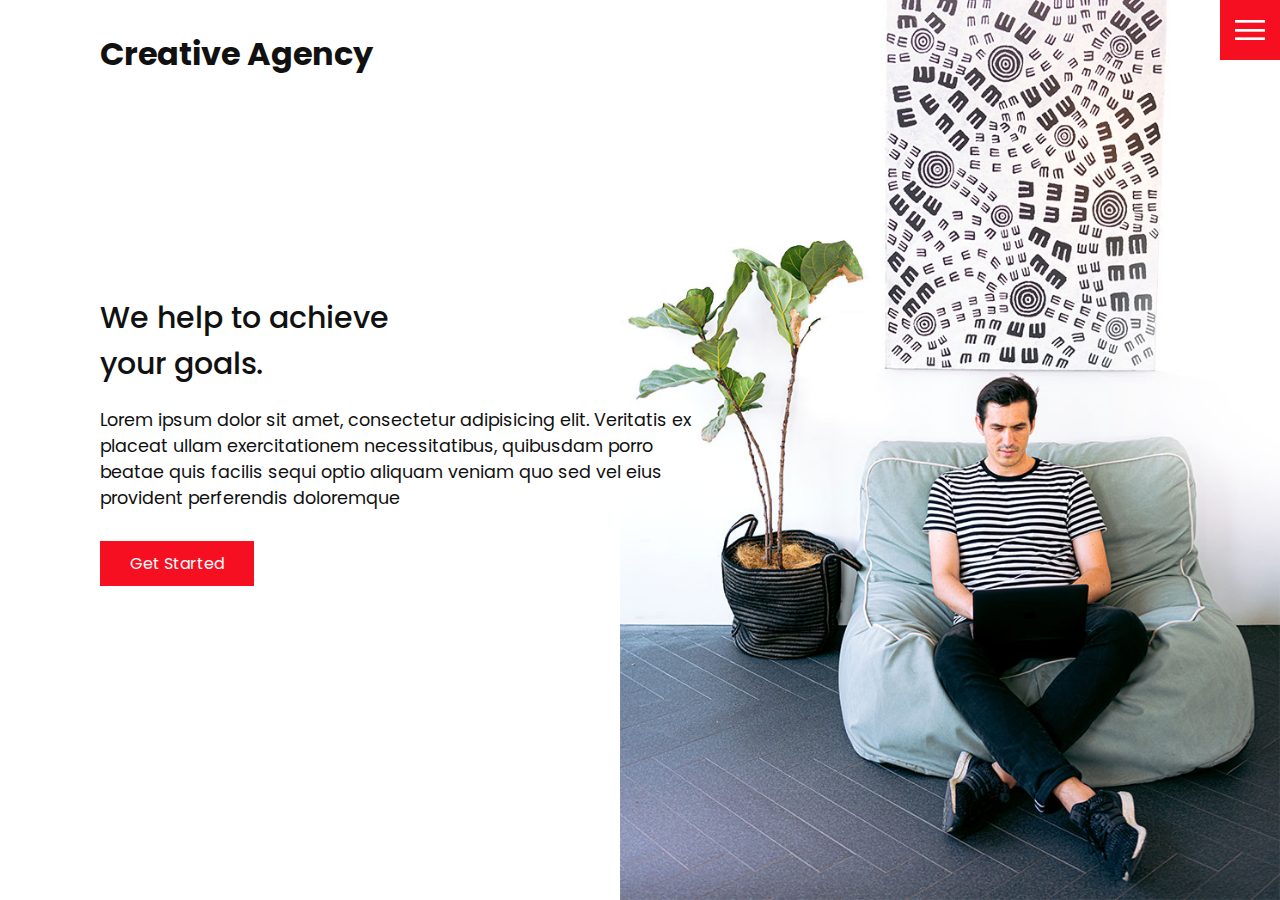
<file: index.html>
<!DOCTYPE html>
<html lang="en">
  <head>
    <meta charset="UTF-8" />
    <meta http-equiv="X-UA-Compatible" content="IE=edge" />
    <meta name="viewport" content="width=device-width, initial-scale=1.0" />
    <link rel="stylesheet" href="./css/style.css" />
    <title>Creative Agency</title>
  </head>

  <body>
    <header>
      <div class="logo">Creative Agency</div>
      <div class="toggle"></div>
      <div class="navigation">
        <ul>
          <li><a href="index.html">Home</a></li>
          <li><a href="services.html">Services</a></li>
          <li><a href="work.html">Work</a></li>
          <li><a href="contact.html">Contact</a></li>
        </ul>
        <div class="social-bar">
          <ul>
            <li>
              <a href="https://facebook.com" target="_blank">
                <img src="./images/facebook.png" alt="" />
              </a>
            </li>
            <li>
              <a href="https://twitter.com" target="_blank">
                <img src="./images/twitter.png" alt="" />
              </a>
            </li>
            <li>
              <a href="https://instagram.com" target="_blank">
                <img src="./images/instagram.png" alt="" />
              </a>
            </li>
          </ul>
          <a href="mailto:you@email.com" class="email-icon">
            <img src="./images/email.png" alt="" />
          </a>
        </div>
      </div>
    </header>
    <section class="home">
      <img src="./images/home-img.jpg" class="home-img" alt="" />
      <div class="home-content">
        <h1>We help to achieve <br />your goals.</h1>
        <p>
          Lorem ipsum dolor sit amet, consectetur adipisicing elit. Veritatis ex
          placeat ullam exercitationem necessitatibus, quibusdam porro beatae
          quis facilis sequi optio aliquam veniam quo sed vel eius provident
          perferendis doloremque
        </p>
        <a href="contact.html" class="btn">Get Started</a>
      </div>
    </section>

    <script src="./js/app.js"></script>
  </body>
</html>
</file>
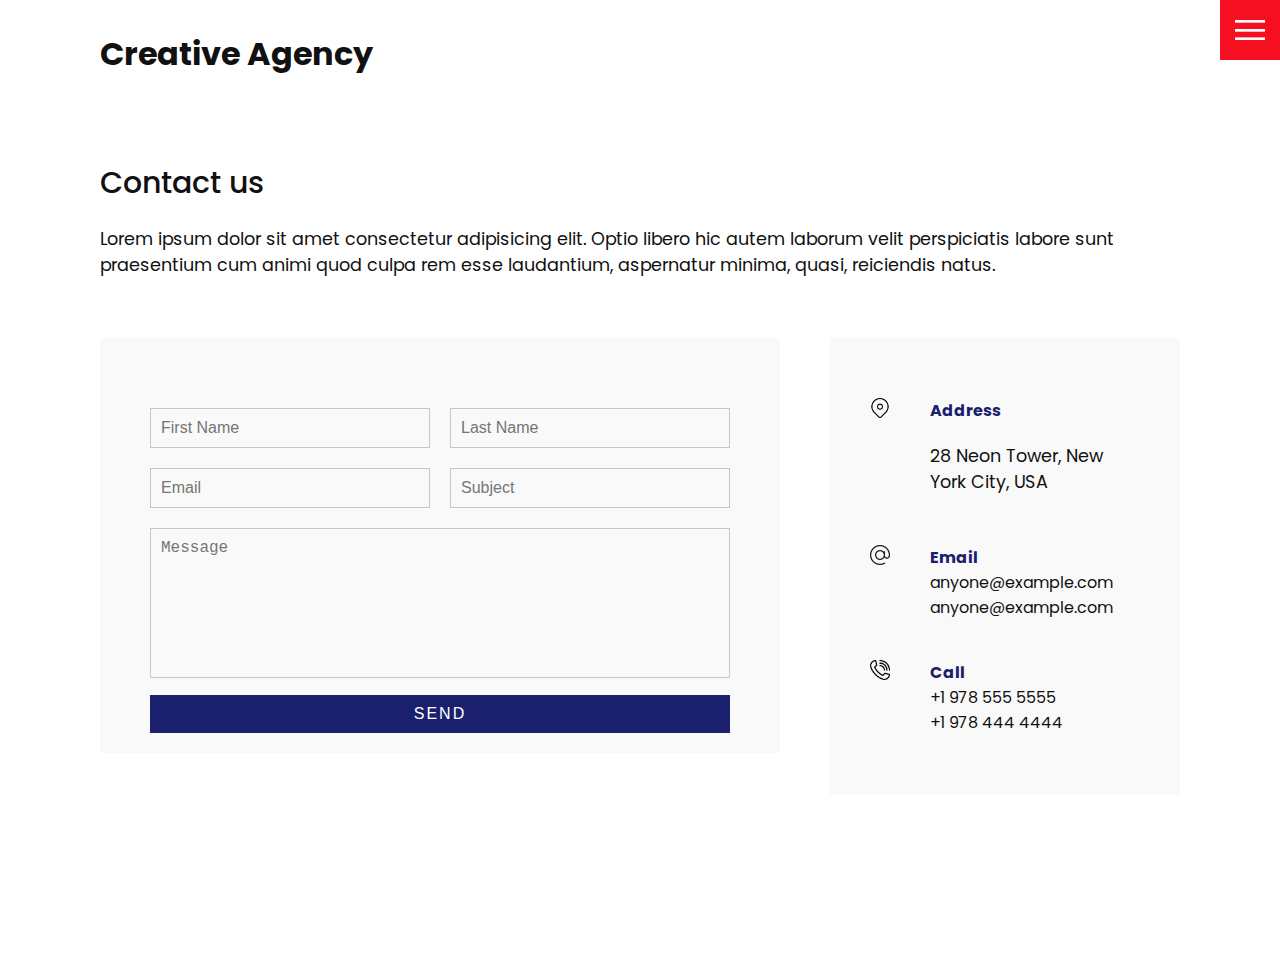
<file: contact.html>
<!DOCTYPE html>
<html lang="en">
  <head>
    <meta charset="UTF-8" />
    <meta http-equiv="X-UA-Compatible" content="IE=edge" />
    <meta name="viewport" content="width=device-width, initial-scale=1.0" />
    <link rel="stylesheet" href="./css/style.css" />
    <title>Creative Agency</title>
  </head>

  <body>
    <header>
      <div class="logo">Creative Agency</div>
      <div class="toggle"></div>
      <div class="navigation">
        <ul>
          <li><a href="index.html">Home</a></li>
          <li><a href="services.html">Services</a></li>
          <li><a href="work.html">Work</a></li>
          <li><a href="contact.html">Contact</a></li>
        </ul>
        <div class="social-bar">
          <ul>
            <li>
              <a href="https://facebook.com" target="_blank">
                <img src="./images/facebook.png" alt="" />
              </a>
            </li>
            <li>
              <a href="https://twitter.com" target="_blank">
                <img src="./images/twitter.png" alt="" />
              </a>
            </li>
            <li>
              <a href="https://instagram.com" target="_blank">
                <img src="./images/instagram.png" alt="" />
              </a>
            </li>
          </ul>
          <a href="mailto:you@email.com" class="email-icon">
            <img src="./images/email.png" alt="" />
          </a>
        </div>
      </div>
    </header>
    <section>
      <div class="title">
        <h1>Contact us</h1>
        <p>
          Lorem ipsum dolor sit amet consectetur adipisicing elit. Optio libero
          hic autem laborum velit perspiciatis labore sunt praesentium cum animi
          quod culpa rem esse laudantium, aspernatur minima, quasi, reiciendis
          natus.
        </p>
      </div>
      <div class="contact">
        <div class="contact-form">
          <form action="">
            <div class="row">
              <div class="input50">
                <input type="text" placeholder="First Name" name="" id="" />
              </div>
              <div class="input50">
                <input type="text" placeholder="Last Name" name="" id="" />
              </div>
            </div>
            <div class="row">
              <div class="input50">
                <input type="email" placeholder="Email" name="" id="" />
              </div>
              <div class="input50">
                <input type="text" placeholder="Subject" name="" id="" />
              </div>
            </div>
            <div class="row">
              <div class="input100">
                <textarea name="" id="" placeholder="Message"></textarea>
              </div>
            </div>
            <div class="row">
              <div class="input100">
                <input type="submit" value="Send" />
              </div>
            </div>
          </form>
        </div>
        <div class="contact-info">
          <div class="info-box">
            <img src="./images/address.png" class="contact-icon" alt="" />
            <div class="details">
              <h4>Address</h4>
              <p>28 Neon Tower, New York City, USA</p>
            </div>
          </div>
          <div class="info-box">
            <img src="./images/email.png" class="contact-icon" alt="" />
            <div class="details">
              <h4>Email</h4>
              <a href="mailto:anyone@example.com">anyone@example.com</a>
              <br />
              <a href="mailto:anyone@example.com">anyone@example.com</a>
            </div>
          </div>
          <div class="info-box">
            <img src="./images/call.png" class="contact-icon" alt="" />
            <div class="details">
              <h4>Call</h4>
              <a href="tel:+19785555555">+1 978 555 5555</a>
              <br />
              <a href="tel:+19784444444">+1 978 444 4444</a>
            </div>
          </div>
        </div>
      </div>
    </section>

    <script src="./js/app.js"></script>
  </body>
</html>
</file>
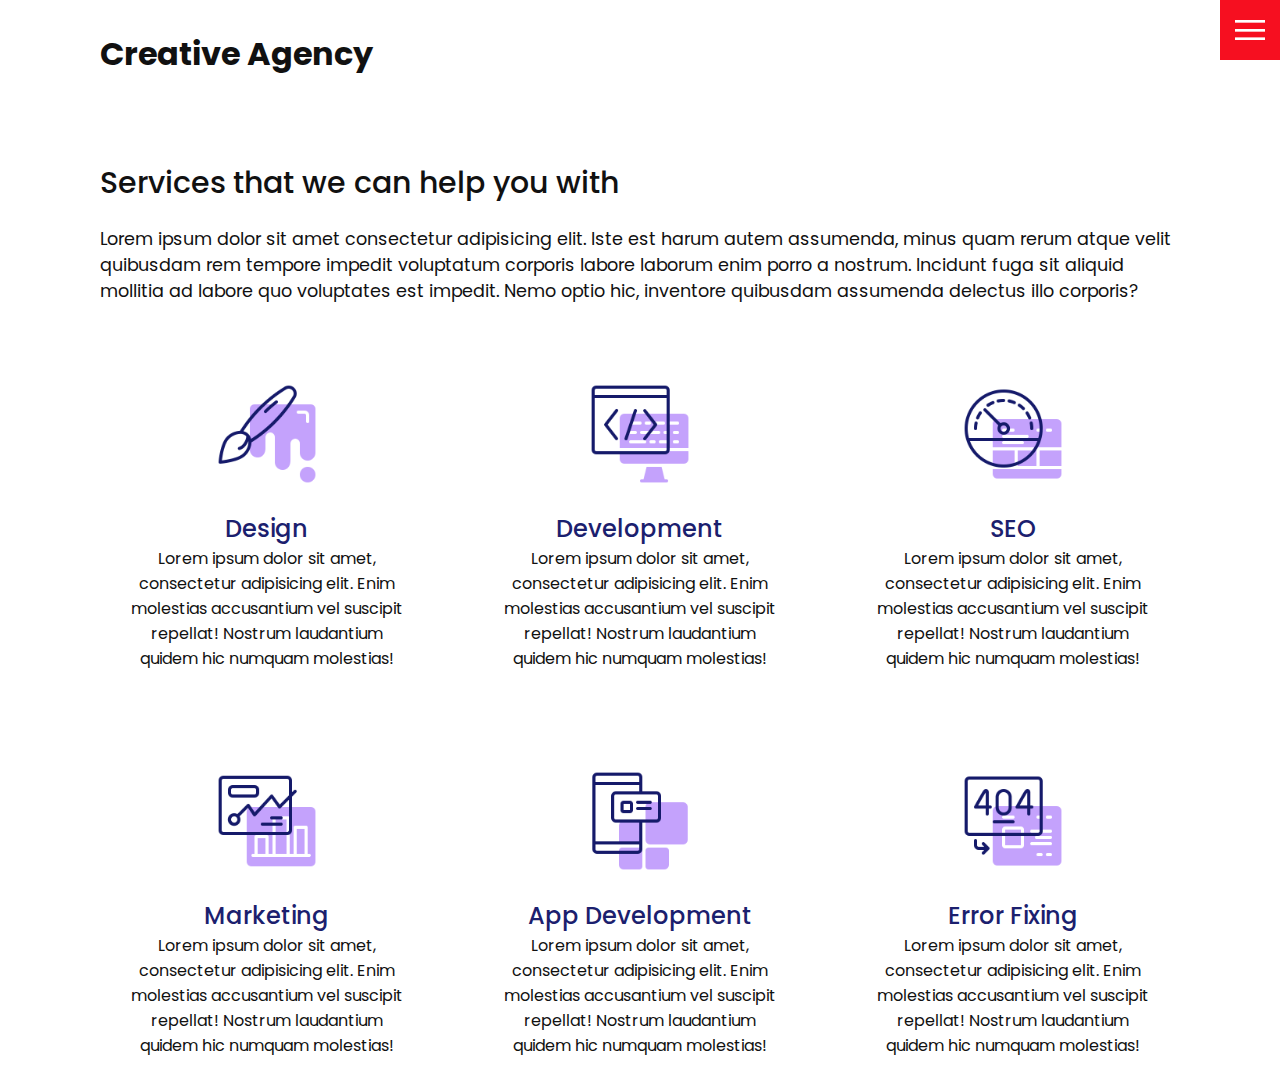
<file: services.html>
<!DOCTYPE html>
<html lang="en">
  <head>
    <meta charset="UTF-8" />
    <meta http-equiv="X-UA-Compatible" content="IE=edge" />
    <meta name="viewport" content="width=device-width, initial-scale=1.0" />
    <link rel="stylesheet" href="./css/style.css" />
    <title>Creative Agency</title>
  </head>

  <body>
    <header>
      <div class="logo">Creative Agency</div>
      <div class="toggle"></div>
      <div class="navigation">
        <ul>
          <li><a href="index.html">Home</a></li>
          <li><a href="services.html">Services</a></li>
          <li><a href="work.html">Work</a></li>
          <li><a href="contact.html">Contact</a></li>
        </ul>
        <div class="social-bar">
          <ul>
            <li>
              <a href="https://facebook.com" target="_blank">
                <img src="./images/facebook.png" alt="" />
              </a>
            </li>
            <li>
              <a href="https://twitter.com" target="_blank">
                <img src="./images/twitter.png" alt="" />
              </a>
            </li>
            <li>
              <a href="https://instagram.com" target="_blank">
                <img src="./images/instagram.png" alt="" />
              </a>
            </li>
          </ul>
          <a href="mailto:you@email.com" class="email-icon">
            <img src="./images/email.png" alt="" />
          </a>
        </div>
      </div>
    </header>
    <section>
      <div class="title">
        <h1>Services that we can help you with</h1>
        <p>
          Lorem ipsum dolor sit amet consectetur adipisicing elit. Iste est
          harum autem assumenda, minus quam rerum atque velit quibusdam rem
          tempore impedit voluptatum corporis labore laborum enim porro a
          nostrum. Incidunt fuga sit aliquid mollitia ad labore quo voluptates
          est impedit. Nemo optio hic, inventore quibusdam assumenda delectus
          illo corporis?
        </p>
      </div>
      <div class="services">
        <div class="service">
          <div class="icon">
            <img src="./images/001.png" alt="" />
          </div>
          <h2>Design</h2>
          Lorem ipsum dolor sit amet, consectetur adipisicing elit. Enim
          molestias accusantium vel suscipit repellat! Nostrum laudantium quidem
          hic numquam molestias!
        </div>
        <div class="service">
          <div class="icon">
            <img src="./images/002.png" alt="" />
          </div>
          <h2>Development</h2>
          Lorem ipsum dolor sit amet, consectetur adipisicing elit. Enim
          molestias accusantium vel suscipit repellat! Nostrum laudantium quidem
          hic numquam molestias!
        </div>
        <div class="service">
          <div class="icon">
            <img src="./images/003.png" alt="" />
          </div>
          <h2>SEO</h2>
          Lorem ipsum dolor sit amet, consectetur adipisicing elit. Enim
          molestias accusantium vel suscipit repellat! Nostrum laudantium quidem
          hic numquam molestias!
        </div>
        <div class="service">
          <div class="icon">
            <img src="./images/004.png" alt="" />
          </div>
          <h2>Marketing</h2>
          Lorem ipsum dolor sit amet, consectetur adipisicing elit. Enim
          molestias accusantium vel suscipit repellat! Nostrum laudantium quidem
          hic numquam molestias!
        </div>
        <div class="service">
          <div class="icon">
            <img src="./images/005.png" alt="" />
          </div>
          <h2>App Development</h2>
          Lorem ipsum dolor sit amet, consectetur adipisicing elit. Enim
          molestias accusantium vel suscipit repellat! Nostrum laudantium quidem
          hic numquam molestias!
        </div>
        <div class="service">
          <div class="icon">
            <img src="./images/006.png" alt="" />
          </div>
          <h2>Error Fixing</h2>
          Lorem ipsum dolor sit amet, consectetur adipisicing elit. Enim
          molestias accusantium vel suscipit repellat! Nostrum laudantium quidem
          hic numquam molestias!
        </div>
      </div>
    </section>

    <script src="./js/app.js"></script>
  </body>
</html>
</file>
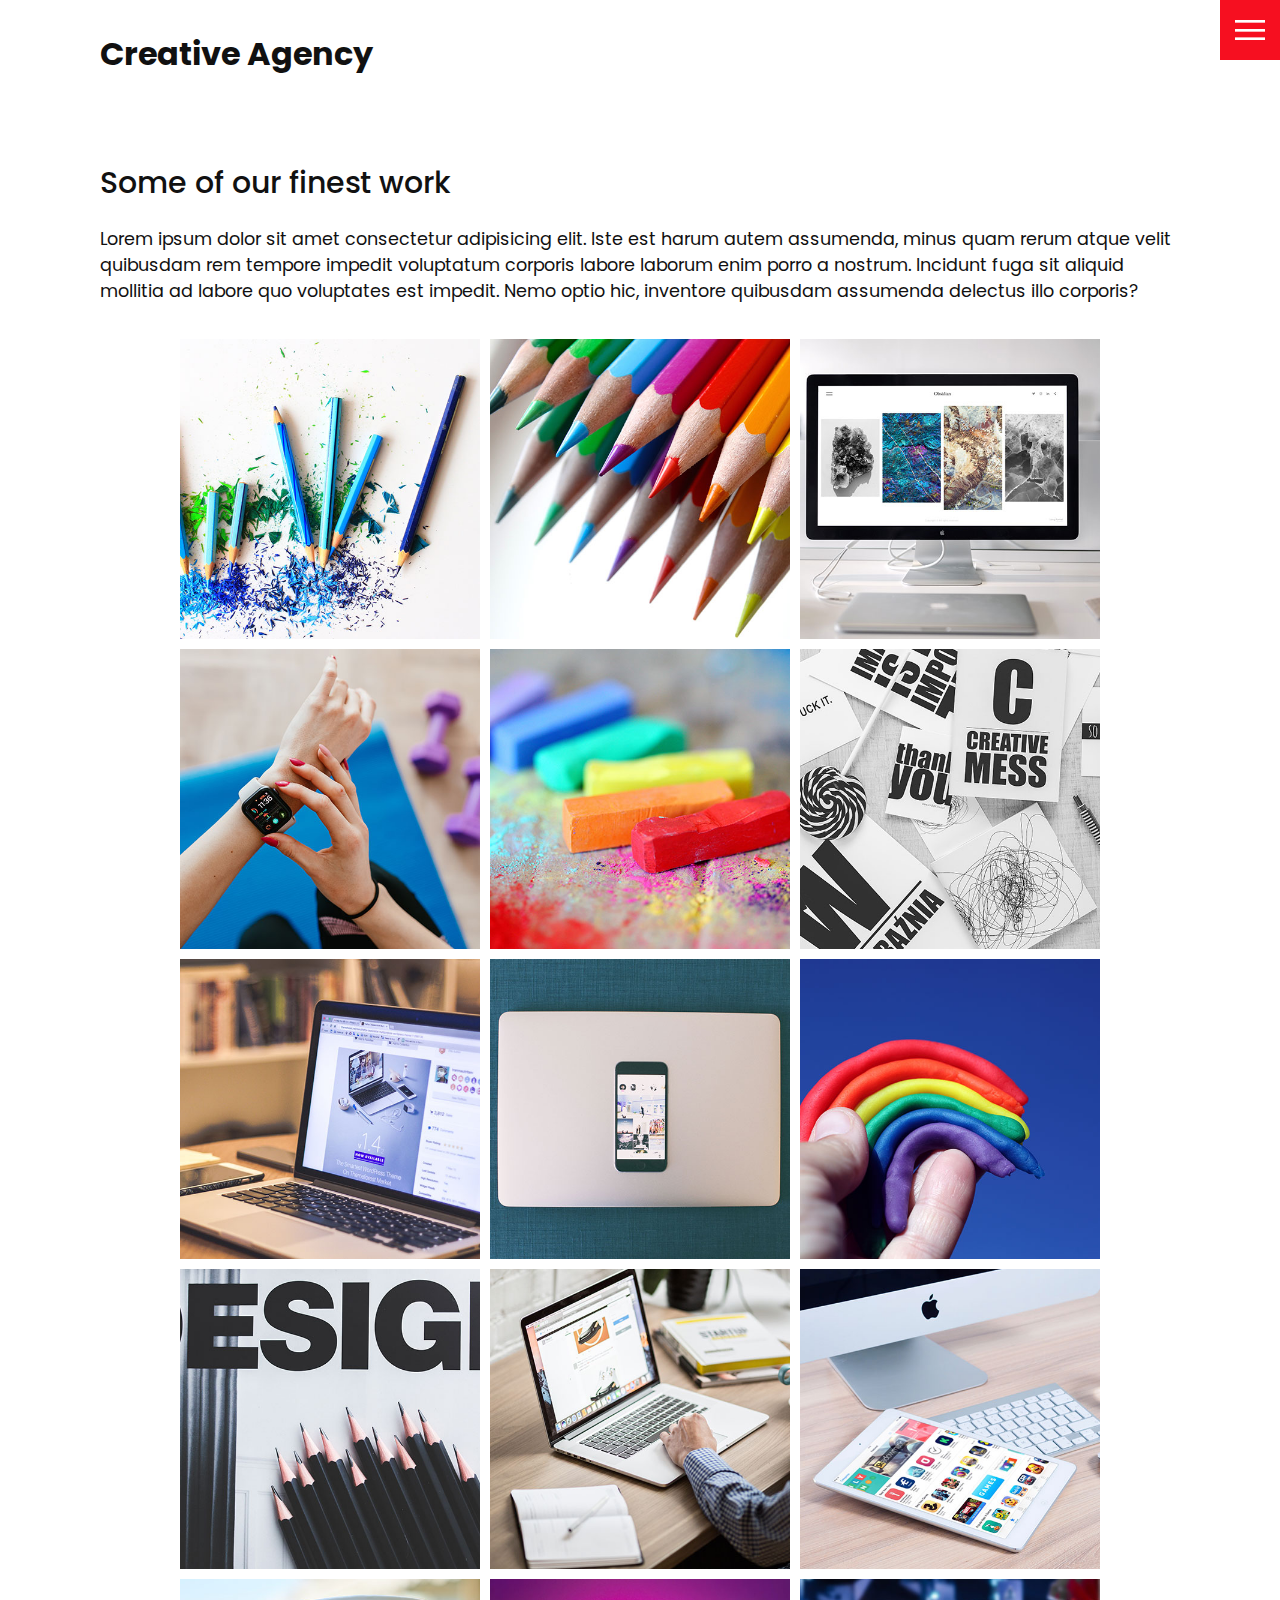
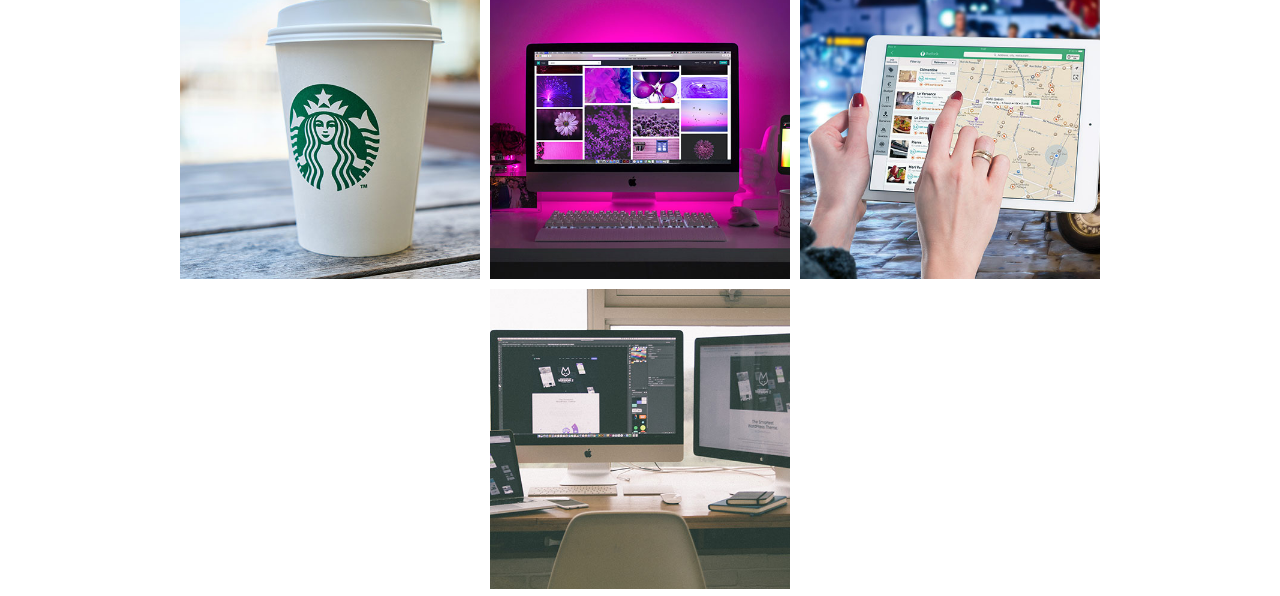
<file: work.html>
<!DOCTYPE html>
<html lang="en">
  <head>
    <meta charset="UTF-8" />
    <meta http-equiv="X-UA-Compatible" content="IE=edge" />
    <meta name="viewport" content="width=device-width, initial-scale=1.0" />
    <link rel="stylesheet" href="./css/style.css" />
    <title>Creative Agency</title>
  </head>

  <body>
    <header>
      <div class="logo">Creative Agency</div>
      <div class="toggle"></div>
      <div class="navigation">
        <ul>
          <li><a href="index.html">Home</a></li>
          <li><a href="services.html">Services</a></li>
          <li><a href="work.html">Work</a></li>
          <li><a href="contact.html">Contact</a></li>
        </ul>
        <div class="social-bar">
          <ul>
            <li>
              <a href="https://facebook.com" target="_blank">
                <img src="./images/facebook.png" alt="" />
              </a>
            </li>
            <li>
              <a href="https://twitter.com" target="_blank">
                <img src="./images/twitter.png" alt="" />
              </a>
            </li>
            <li>
              <a href="https://instagram.com" target="_blank">
                <img src="./images/instagram.png" alt="" />
              </a>
            </li>
          </ul>
          <a href="mailto:you@email.com" class="email-icon">
            <img src="./images/email.png" alt="" />
          </a>
        </div>
      </div>
    </header>
    <section>
      <div class="title">
        <h1>Some of our finest work</h1>
        <p>
          Lorem ipsum dolor sit amet consectetur adipisicing elit. Iste est
          harum autem assumenda, minus quam rerum atque velit quibusdam rem
          tempore impedit voluptatum corporis labore laborum enim porro a
          nostrum. Incidunt fuga sit aliquid mollitia ad labore quo voluptates
          est impedit. Nemo optio hic, inventore quibusdam assumenda delectus
          illo corporis?
        </p>
      </div>
      <div class="portfolio">
        <div class="item">
          <img src="./images/portfolio-item1.jpg" alt="" />
          <div class="action">
            <a href="#">Launch</a>
          </div>
        </div>
        <div class="item">
          <img src="./images/portfolio-item2.jpg" alt="" />
          <div class="action">
            <a href="#">Launch</a>
          </div>
        </div>
        <div class="item">
          <img src="./images/portfolio-item3.jpg" alt="" />
          <div class="action">
            <a href="#">Launch</a>
          </div>
        </div>
        <div class="item">
          <img src="./images/portfolio-item4.jpg" alt="" />
          <div class="action">
            <a href="#">Launch</a>
          </div>
        </div>
        <div class="item">
          <img src="./images/portfolio-item5.jpg" alt="" />
          <div class="action">
            <a href="#">Launch</a>
          </div>
        </div>
        <div class="item">
          <img src="./images/portfolio-item6.jpg" alt="" />
          <div class="action">
            <a href="#">Launch</a>
          </div>
        </div>
        <div class="item">
          <img src="./images/portfolio-item7.jpg" alt="" />
          <div class="action">
            <a href="#">Launch</a>
          </div>
        </div>
        <div class="item">
          <img src="./images/portfolio-item8.jpg" alt="" />
          <div class="action">
            <a href="#">Launch</a>
          </div>
        </div>
        <div class="item">
          <img src="./images/portfolio-item9.jpg" alt="" />
          <div class="action">
            <a href="#">Launch</a>
          </div>
        </div>
        <div class="item">
          <img src="./images/portfolio-item10.jpg" alt="" />
          <div class="action">
            <a href="#">Launch</a>
          </div>
        </div>
        <div class="item">
          <img src="./images/portfolio-item11.jpg" alt="" />
          <div class="action">
            <a href="#">Launch</a>
          </div>
        </div>
        <div class="item">
          <img src="./images/portfolio-item12.jpg" alt="" />
          <div class="action">
            <a href="#">Launch</a>
          </div>
        </div>
        <div class="item">
          <img src="./images/portfolio-item13.jpg" alt="" />
          <div class="action">
            <a href="#">Launch</a>
          </div>
        </div>
        <div class="item">
          <img src="./images/portfolio-item14.jpg" alt="" />
          <div class="action">
            <a href="#">Launch</a>
          </div>
        </div>
        <div class="item">
          <img src="./images/portfolio-item15.jpg" alt="" />
          <div class="action">
            <a href="#">Launch</a>
          </div>
        </div>
        <div class="item">
          <img src="./images/portfolio-item16.jpg" alt="" />
          <div class="action">
            <a href="#">Launch</a>
          </div>
        </div>
      </div>
    </section>

    <script src="./js/app.js"></script>
  </body>
</html>
</file>
<file: css/style.css>
@import url("https://fonts.googleapis.com/css2?family=Poppins:wght@200;300;400;500;600;700;800;900&display=swap");

:root {
  --color-primary: #f60f20;
  --color-secondary: #1b206e;
}

/* Base Style */
* {
  box-sizing: border-box;
  margin: 0;
  padding: 0;
}

html,
body {
  font-family: "Poppins", sans-serif;
  color: #111;
}

h1 {
  font-size: 30px;
  font-weight: 500;
}

p {
  margin: 20px 0 10px;
  font-size: 1.1rem;
}

section {
  display: flex;
  flex-direction: column;
  height: 100vh;
  align-items: center;
  padding: 100px;
  margin-top: 60px;
}

section.home {
  flex-direction: row;
  margin-top: 0;
}

/* Buttons */
.btn {
  cursor: pointer;
  display: inline-block;
  background: var(--color-primary);
  color: #fff;
  text-decoration: none;
  padding: 10px 30px;
  margin: 20px 0;
  transition: all 0.2s;
  border: 0;
}

.btn:hover {
  transform: scale(0.98);
}

.logo {
  position: absolute;
  top: 30px;
  left: 100px;
  font-size: 2rem;
  font-weight: 700;
  z-index: 20;
}

/* Toggle */
.toggle {
  cursor: pointer;
  position: fixed;
  top: 0;
  right: 0;
  width: 60px;
  height: 60px;
  background: var(--color-primary) url("../images/menu.png");
  background-size: 30px;
  background-position: center;
  background-repeat: no-repeat;
  z-index: 20;
}

.toggle.active {
  background: var(--color-primary) url("../images/close.png");
  background-size: 24px;
  background-position: center;
  background-repeat: no-repeat;
}

/* Navigation */
.navigation {
  position: fixed;
  top: 0;
  left: 100%;
  width: 100%;
  height: 100%;
  background-color: #fff;
  z-index: 15;
  display: flex;
  justify-content: center;
  align-items: center;
  transition: 0.5s;
}

.navigation.active {
  left: 0;
}

.navigation ul {
  position: relative;
}

.navigation ul li {
  position: relative;
  list-style: none;
  text-align: center;
}

.navigation ul li a {
  font-size: 2.2rem;
  color: #111;
  text-decoration: none;
  font-weight: 300;
  transition: all 0.2s;
}

.navigation .social-bar {
  position: absolute;
  top: 0;
  left: 0;
  width: 60px;
  height: 100%;
  display: flex;
  justify-content: center;
  align-items: center;
}

.navigation ul li a:hover {
  color: var(--color-primary);
}

.navigation .social-bar a {
  display: inline-block;
  transform: scale(0.5);
}

.navigation .email-icon {
  position: absolute;
  bottom: 24px;
  transform: scale(0.5);
}

/* Homepage */
.home-content {
  position: relative;
  z-index: 10;
  max-width: 600px;
}

.home-img {
  position: absolute;
  bottom: 0;
  right: 0;
  height: 110%;
}

/* Servicespage */
.services {
  margin-top: 40px;
  display: grid;
  grid-template-columns: repeat(3, 1fr);
  gap: 40px;
  text-align: center;
}

.services .service {
  padding: 30px;
  transition: all 0.25s;
}

.services .service:hover {
  box-shadow: 0 10px 30px rgba(0, 0, 0, 0.1);
}

.services .service h2 {
  font-size: 24px;
  font-weight: 500;
  margin-top: 20px;
  color: var(--color-secondary);
}

.services .service .icon img {
  max-width: 100px;
}

/* Workpage */
.portfolio {
  display: flex;
  flex-wrap: wrap;
  justify-content: center;
  margin-top: 20px;
}

.portfolio .item {
  position: relative;
  width: 300px;
  height: 300px;
  margin: 5px;
}

.portfolio .item img {
  width: 100%;
  height: 100%;
}

.portfolio .item .action {
  position: absolute;
  top: 0;
  left: 0;
  width: 100%;
  height: 100%;
  background: rgba(0, 0, 0, 0.8);
  display: flex;
  justify-content: center;
  align-items: center;
  opacity: 0;
  transition: 0.33s;
}

.portfolio .item:hover .action {
  opacity: 1;
}

.portfolio .item .action a {
  display: inline-block;
  color: #fff;
  text-decoration: none;
  border: 1px solid #fff;
  padding: 5px 15px;
}

/* Contactpage */
.contact {
  position: relative;
  width: 100%;
  margin-top: 50px;
  display: flex;
  justify-content: space-between;
  align-items: flex-start;
}

.contact-form {
  position: relative;
  background: #f9f9f9;
  width: calc(100% - 400px);
  padding: 60px 40px 20px;
}

.contact-form form {
  width: 100%;
}

.contact-form .row {
  width: 100%;
  display: flex;
}

.contact-form .input50 {
  width: 50%;
  margin: 0 10px;
}

.contact-form .input100 {
  width: 100%;
  margin: 0 10px;
}

.contact-form .row input,
.contact-form .row textarea {
  position: relative;
  border: 1px solid rgba(0, 0, 0, 0.2);
  color: #111;
  background: transparent;
  width: 100%;
  padding: 10px;
  outline: none;
  font-size: 16px;
  font-weight: 300;
  margin: 10px 0;
  resize: none;
}

.contact-form .row textarea {
  height: 150px;
}

.contact-form .row input[type="submit"] {
  background-color: var(--color-secondary);
  color: #fff;
  margin: 0;
  text-transform: uppercase;
  letter-spacing: 2px;
  font-weight: 300;
  border: 0;
  cursor: pointer;
  transition: 0.25s;
}

.contact-form .row input[type="submit"]:hover {
  transform: scale(0.99);
}

.contact-info {
  width: 350px;
  background: #f9f9f9;
  padding: 60px 40px 20px;
}

.contact-info .info-box {
  display: flex;
  align-items: flex-start;
  margin-bottom: 40px;
}

.contact-info .info-box .contact-icon {
  width: 20px;
  margin-right: 40px;
}

.contact-info .info-box .details h4 {
  color: var(--color-secondary);
}

.contact-info .info-box .details p,
.contact-info .info-box .details a {
  color: #111;
}

.contact-info .info-box .details a {
  text-decoration: none;
  transition: 0.25s;
}

.contact-info .info-box .details a:hover {
  color: var(--color-primary);
}

@media (max-width: 1068px) {
  .home-img {
    display: none;
  }

  .logo {
    top: 10px;
    left: 40px;
    font-size: 1.5rem;
  }

  section {
    padding: 100px 40px;
  }

  .navigation ul li a {
    font-size: 2rem;
  }

  .services {
    grid-template-columns: repeat(2, 1fr);
  }

  .contact {
    flex-direction: column;
  }

  .contact-form {
    width: 100%;
    padding: 30px 30px 20px;
  }

  .contact-info {
    width: 100%;
    margin-top: 20px;
    padding: 30px 30px 20px;
  }
}

@media (max-width: 768px) {
  .contact-form .row {
    flex-direction: column;
  }

  .contact-form .input50,
  .contact-form .input100 {
    width: 100%;
    margin: 0;
  }
}

@media (max-width: 566px) {
  .services {
    grid-template-columns: 1fr;
  }

  .services .service {
    box-shadow: 0 10px 30px rgba(0, 0, 0, 0.1);
  }
}
</file>
